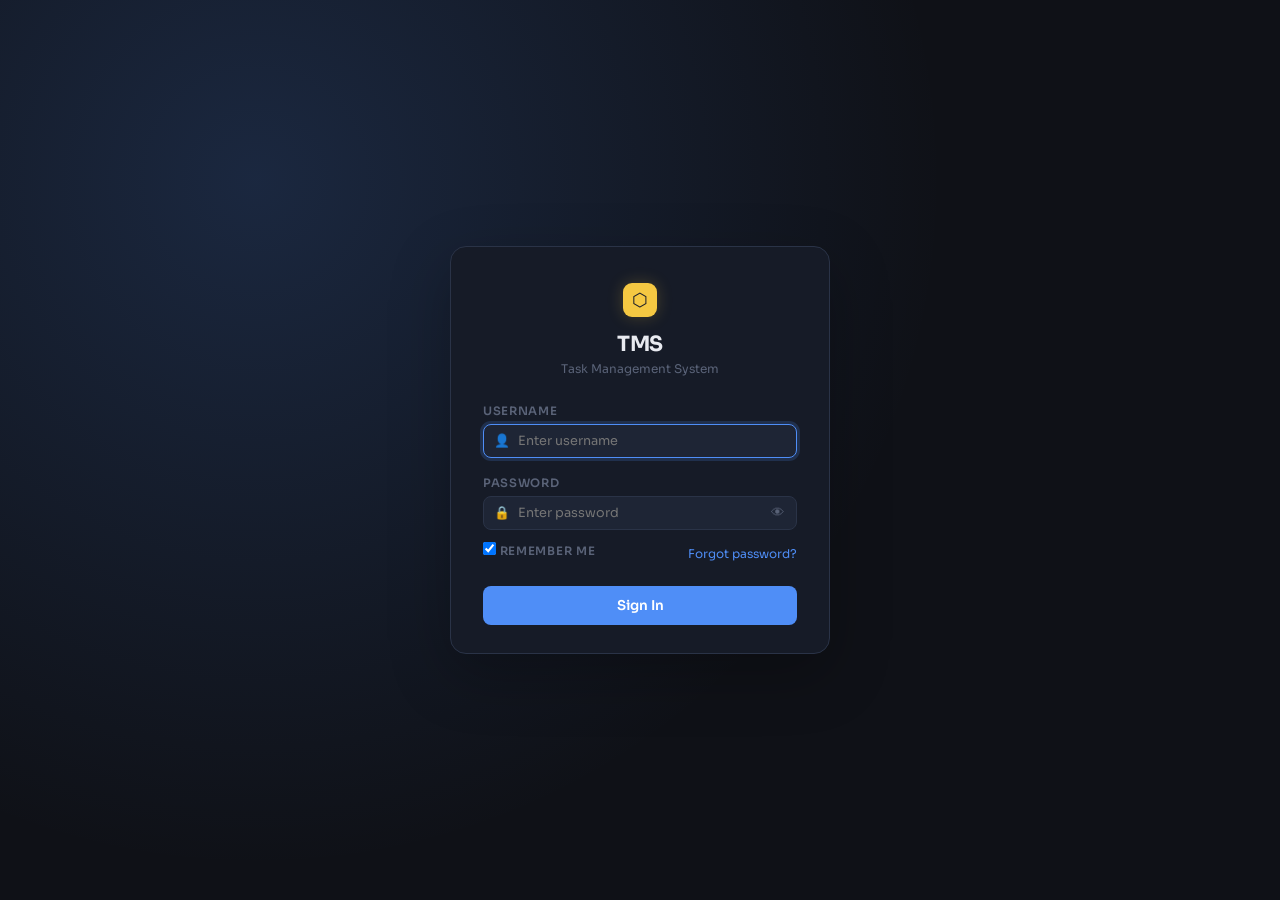
<file: login.html>
<!DOCTYPE html>
<html lang="en">
<head>
    <meta charset="UTF-8" />
    <meta name="viewport" content="width=device-width, initial-scale=1.0, maximum-scale=1.5, user-scalable=yes" />
    <title>Sign In | TMS V1.2.1</title>
    <style>
        @import url('https://fonts.googleapis.com/css2?family=Sora:wght@300;400;500;600;700&family=DM+Mono:wght@400;500&display=swap');

        :root {
            --bg: #0f1117;
            --bg2: #161b27;
            --bg3: #1e2535;
            --border: #2a3347;
            --text: #e8eaf0;
            --text2: #8b93a8;
            --text3: #5a6378;
            --accent: #4f8ef7;
            --accent2: #3d75d4;
            --accent-glow: rgba(79, 142, 247, 0.18);
            --red: #f56565;
            --radius: 10px;
            --transition: 0.2s cubic-bezier(.4, 0, .2, 1);
            --brand-yellow: #f5c842;
            --brand-glow: rgba(245, 200, 66, 0.22);
        }

        body.light-theme {
            --bg: #f4f5f9;
            --bg2: #ffffff;
            --bg3: #eef0f6;
            --border: #dde1ea;
            --text: #1a1d29;
            --text2: #5b6376;
            --text3: #8b93a8;
            --accent: #3d75d4;
            --accent2: #2f5fb0;
            --accent-glow: rgba(61, 117, 212, 0.12);
        }

        *, *::before, *::after {
            box-sizing: border-box;
            margin: 0;
            padding: 0;
        }
        html { font-size: 15px; }
        body {
            font-family: 'Sora', sans-serif;
            background: var(--bg);
            color: var(--text);
            min-height: 100vh;
            transition: background var(--transition), color var(--transition);
        }

        .btn {
            display: inline-flex;
            align-items: center;
            gap: 7px;
            padding: 8px 16px;
            border-radius: 8px;
            border: none;
            font-family: inherit;
            font-size: 0.825rem;
            font-weight: 600;
            cursor: pointer;
            transition: all var(--transition);
            white-space: nowrap;
        }
        .btn-primary {
            background: var(--accent);
            color: #fff;
        }
        .btn-primary:hover {
            background: var(--accent2);
            box-shadow: 0 0 16px var(--accent-glow);
        }

        input[type="text"],
        input[type="password"] {
            background: var(--bg3);
            border: 1px solid var(--border);
            border-radius: 8px;
            color: var(--text);
            font-family: inherit;
            font-size: 0.85rem;
            padding: 8px 12px;
            transition: border var(--transition);
            width: 100%;
        }
        input:focus {
            outline: none;
            border-color: var(--accent);
            box-shadow: 0 0 0 3px var(--accent-glow);
        }

        .logo-icon {
            width: 34px;
            height: 34px;
            background: var(--brand-yellow);
            color: #1a1d29;
            border-radius: 9px;
            display: flex;
            align-items: center;
            justify-content: center;
            font-size: 18px;
            box-shadow: 0 0 16px var(--brand-glow);
        }

        .login-container {
            min-height: 100vh;
            display: flex;
            align-items: center;
            justify-content: center;
            padding: 24px;
            background: radial-gradient(circle at 20% 20%, var(--accent-glow), transparent 55%), var(--bg);
        }
        .login-card {
            width: 100%;
            max-width: 380px;
            background: var(--bg2);
            border: 1px solid var(--border);
            border-radius: 16px;
            padding: 36px 32px 28px;
            box-shadow: 0 20px 60px rgba(0, 0, 0, 0.25);
        }
        .login-header {
            text-align: center;
            margin-bottom: 28px;
        }
        .login-header .logo-icon {
            margin: 0 auto 14px;
        }
        .login-header h1 {
            font-size: 1.4rem;
            font-weight: 700;
            letter-spacing: -0.01em;
        }
        .login-header p {
            font-size: 0.8rem;
            color: var(--text3);
            margin-top: 4px;
        }

        #login-form .form-group {
            margin-bottom: 18px;
        }
        #login-form label {
            display: block;
            font-size: 0.775rem;
            font-weight: 600;
            color: var(--text3);
            text-transform: uppercase;
            letter-spacing: 0.06em;
            margin-bottom: 6px;
        }
        .input-group {
            position: relative;
            display: flex;
            align-items: center;
        }
        .input-group .input-icon {
            position: absolute;
            left: 11px;
            font-size: 0.85rem;
            color: var(--text3);
            pointer-events: none;
        }
        .input-group input {
            padding-left: 34px;
        }
        .input-group .toggle-password {
            position: absolute;
            right: 6px;
            background: none;
            border: none;
            cursor: pointer;
            font-size: 0.9rem;
            color: var(--text3);
            padding: 6px;
            border-radius: 6px;
            line-height: 1;
        }
        .input-group .toggle-password:hover {
            color: var(--text2);
            background: var(--bg3);
        }

        .form-options {
            display: flex;
            align-items: center;
            justify-content: space-between;
            margin: -6px 0 22px;
            font-size: 0.8rem;
        }
        .remember-me {
            display: flex;
            align-items: center;
            gap: 6px;
            color: var(--text2);
            cursor: pointer;
        }
        .remember-me input {
            width: auto;
        }
        .forgot-password {
            color: var(--accent);
            text-decoration: none;
        }
        .forgot-password:hover {
            text-decoration: underline;
        }

        .login-btn {
            width: 100%;
            justify-content: center;
            padding: 11px;
            font-size: 0.9rem;
            position: relative;
        }

        .login-error {
            margin-top: 14px;
            padding: 10px 12px;
            background: rgba(245, 101, 101, 0.1);
            border: 1px solid rgba(245, 101, 101, 0.25);
            color: var(--red);
            font-size: 0.8rem;
            border-radius: 8px;
            text-align: center;
            display: none;
        }
        .login-error.show {
            display: block;
        }
    </style>
</head>
<body>
    <script>
        // Apply saved theme before paint
        try { if (localStorage.getItem('tms_theme') === 'light') document.body.classList.add('light-theme'); } catch {}
    </script>

    <div id="login-page" class="login-container">
        <div class="login-card">
            <div class="login-header">
                <div class="logo-icon">⬡</div>
                <h1>TMS</h1>
                <p>Task Management System</p>
            </div>

            <!-- ✅ Form submits to auth.php via normal POST – NO ApiClient -->
            <form id="login-form" method="POST" action="auth.php?action=login">
                <div class="form-group">
                    <label>Username</label>
                    <div class="input-group">
                        <span class="input-icon">👤</span>
                        <input type="text" id="login-username" name="username" placeholder="Enter username" required autofocus>
                    </div>
                </div>

                <div class="form-group">
                    <label>Password</label>
                    <div class="input-group">
                        <span class="input-icon">🔒</span>
                        <input type="password" id="login-password" name="password" placeholder="Enter password" required>
                        <button type="button" class="toggle-password" onclick="togglePasswordVisibility()">👁</button>
                    </div>
                </div>

                <div class="form-options">
                    <label class="remember-me">
                        <input type="checkbox" id="remember-me" name="remember" checked>
                        Remember me
                    </label>
                    <a href="#" class="forgot-password">Forgot password?</a>
                </div>

                <button type="submit" class="btn btn-primary login-btn" id="login-submit">
                    <span id="login-btn-text">Sign In</span>
                    <span id="login-loader" style="display:none;">⏳</span>
                </button>

                <div id="login-error" class="login-error"></div>
            </form>
        </div>
    </div>

    <script>
        function togglePasswordVisibility() {
            const input = document.getElementById('login-password');
            input.type = input.type === 'password' ? 'text' : 'password';
        }

        // ── Show error if present in URL (sent by auth.php) ──
        const urlParams = new URLSearchParams(window.location.search);
        const errorMsg = urlParams.get('error');
        if (errorMsg) {
            const errorBox = document.getElementById('login-error');
            errorBox.textContent = decodeURIComponent(errorMsg);
            errorBox.classList.add('show');
            // Remove error param from URL without reloading
            const newUrl = window.location.pathname + window.location.search.replace(/[?&]error=[^&]*/, '').replace(/^&/, '?');
            if (newUrl !== window.location.pathname) {
                window.history.replaceState({}, document.title, newUrl);
            }
            // Reset button state if it was stuck
            document.getElementById('login-btn-text').style.display = 'inline';
            document.getElementById('login-loader').style.display = 'none';
            document.getElementById('login-submit').disabled = false;
        }

        // ── Show loading state on form submit ──
        document.getElementById('login-form').addEventListener('submit', function() {
            const btnText = document.getElementById('login-btn-text');
            const loader = document.getElementById('login-loader');
            const submitBtn = document.getElementById('login-submit');
            const errorBox = document.getElementById('login-error');

            errorBox.classList.remove('show');
            errorBox.textContent = '';
            btnText.style.display = 'none';
            loader.style.display = 'inline';
            submitBtn.disabled = true;
            // The form will now submit normally to auth.php
        });

        // ── If already logged in, redirect to dashboard ──
        fetch('auth.php?action=check')
            .then(res => res.json())
            .then(data => {
                if (data.loggedIn) {
		window.location.replace('index.php'); // or index.html if you keep that
                }
            })
            .catch(() => {});

</script>

<script>
document.addEventListener('DOMContentLoaded', function () {
    const url = new URL(window.location.href);

    if (url.searchParams.has('error')) {
        url.searchParams.delete('error');

        window.history.replaceState(
            {},
            document.title,
            url.pathname
        );
    }
});

window.addEventListener('pageshow', function (event) {
    if (event.persisted) {
        window.location.reload();
    }
});
</script>

</body>
</html>
</file>
